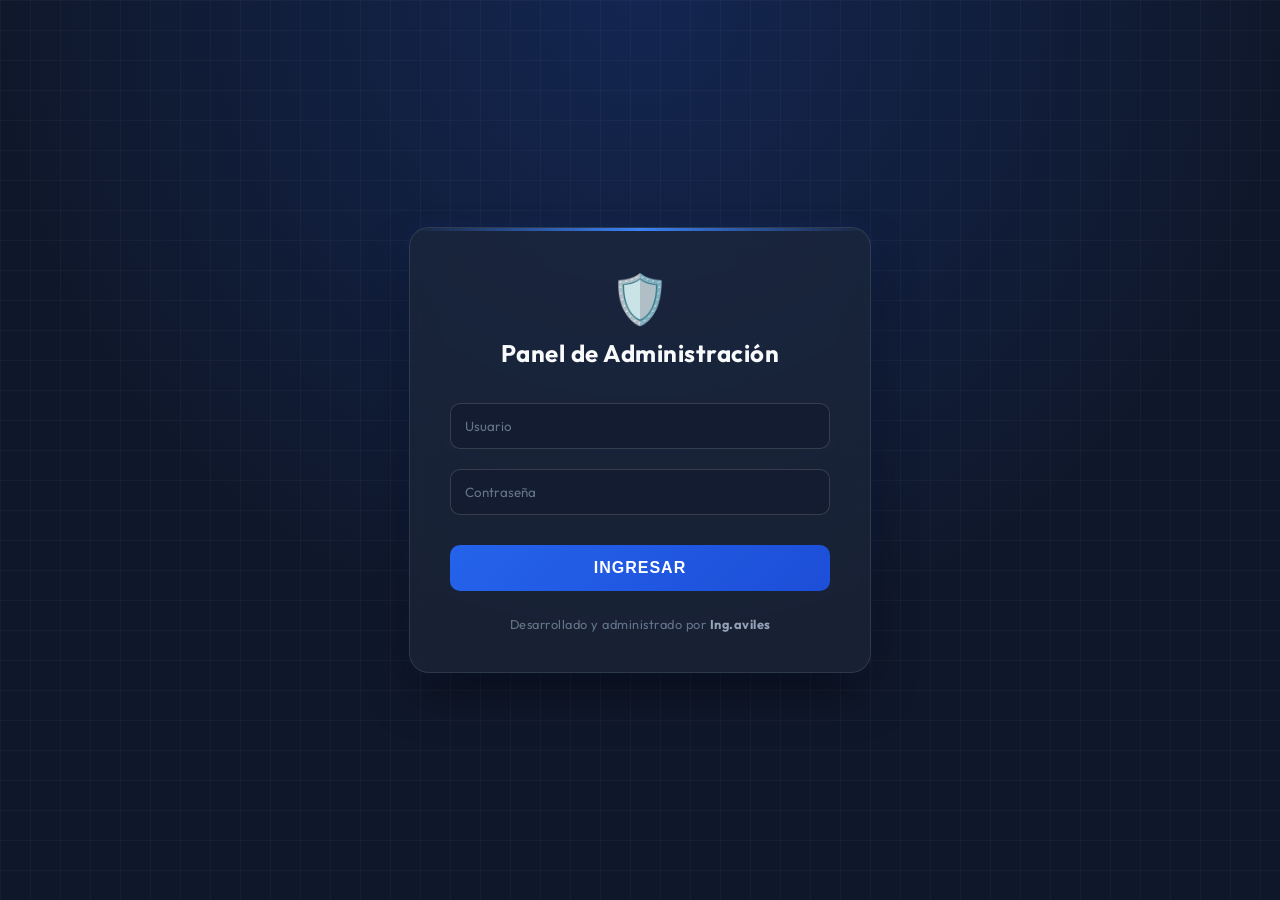
<file: login.html>
<!DOCTYPE html>
<html lang="es">
<head>
    <meta charset="UTF-8">
    <meta name="viewport" content="width=device-width, initial-scale=1.0">
    <title>Iniciar Sesión - Admin</title>
    <link href="https://fonts.googleapis.com/css2?family=Outfit:wght@300;400;600;700&display=swap" rel="stylesheet">
    <style>
        :root {
            --primary: #3b82f6;
            --bg: #0f172a;
        }
        body {
            font-family: 'Outfit', sans-serif;
            background-color: var(--bg);
            background-image: 
                radial-gradient(circle at 50% 0%, rgba(37, 99, 235, 0.2) 0%, transparent 60%),
                linear-gradient(rgba(255,255,255,0.03) 1px, transparent 1px),
                linear-gradient(90deg, rgba(255,255,255,0.03) 1px, transparent 1px);
            background-size: 100% 100%, 30px 30px, 30px 30px;
            display: flex;
            justify-content: center;
            align-items: center;
            height: 100vh;
            margin: 0;
            color: white;
        }
        .login-card {
            background: rgba(30, 41, 59, 0.6);
            backdrop-filter: blur(15px);
            -webkit-backdrop-filter: blur(15px);
            border: 1px solid rgba(255, 255, 255, 0.1);
            padding: 2.5rem;
            border-radius: 20px;
            box-shadow: 0 25px 50px -12px rgba(0,0,0,0.5), 0 0 20px rgba(37, 99, 235, 0.1);
            width: 100%;
            max-width: 380px;
            text-align: center;
            position: relative;
            overflow: hidden;
        }
        .login-card::before {
            content: '';
            position: absolute;
            top: 0; left: 0; right: 0; height: 3px;
            background: linear-gradient(90deg, transparent, var(--primary), transparent);
        }
        h2 { 
            margin-top: 0; 
            color: #f8fafc; 
            font-weight: 700; 
            letter-spacing: 0.5px; 
            margin-bottom: 25px;
        }
        input {
            width: 100%;
            padding: 14px;
            margin: 10px 0;
            background: rgba(15, 23, 42, 0.5);
            border: 1px solid rgba(255, 255, 255, 0.15);
            color: white;
            border-radius: 10px;
            box-sizing: border-box;
            font-family: inherit;
            transition: all 0.3s;
        }
        input::placeholder { color: #64748b; }
        input:focus {
            outline: none;
            border-color: var(--primary);
            box-shadow: 0 0 12px rgba(59, 130, 246, 0.3);
            background: rgba(15, 23, 42, 0.8);
        }
        button {
            width: 100%;
            padding: 14px;
            background: linear-gradient(135deg, #2563eb, #1d4ed8);
            color: white;
            border: none;
            border-radius: 10px;
            font-weight: 600;
            font-size: 1rem;
            cursor: pointer;
            margin-top: 20px;
            transition: all 0.3s ease;
            text-transform: uppercase;
            letter-spacing: 1px;
        }
        button:hover {
            box-shadow: 0 0 20px rgba(37, 99, 235, 0.4);
            transform: translateY(-2px);
        }
        .error { 
            color: #ef4444; 
            margin-top: 15px; 
            font-size: 0.9rem; 
            display: none; 
            background: rgba(239, 68, 68, 0.1);
            padding: 10px;
            border-radius: 8px;
            border: 1px solid rgba(239, 68, 68, 0.2);
        }
        .icon {
            font-size: 3rem;
            margin-bottom: 10px;
            display: block;
        }
    </style>
</head>
<body>
    <div class="login-card">
        <span class="icon">🛡️</span>
        <h2>Panel de Administración</h2>
        <input type="text" id="username" placeholder="Usuario">
        <input type="password" id="password" placeholder="Contraseña">
        <button onclick="login()">Ingresar</button>
        <div id="errorMsg" class="error">Credenciales incorrectas</div>
        <div style="margin-top: 25px; font-size: 0.8rem; color: #64748b; letter-spacing: 0.5px;">
            Desarrollado y administrado por <strong style="color: #94a3b8;">Ing.aviles</strong>
        </div>
    </div>

    <script>
        function login() {
            const u = document.getElementById('username').value;
            const p = document.getElementById('password').value;
            fetch('/api/login', {
                method: 'POST',
                headers: { 'Content-Type': 'application/json' },
                body: JSON.stringify({username: u, password: p})
            })
            .then(res => res.json())
            .then(data => {
                if (data.status === 'success') {
                    window.location.href = '/admin.html';
                } else {
                    document.getElementById('errorMsg').style.display = 'block';
                }
            });
        }
    </script>
</body>
</html>
</file>
